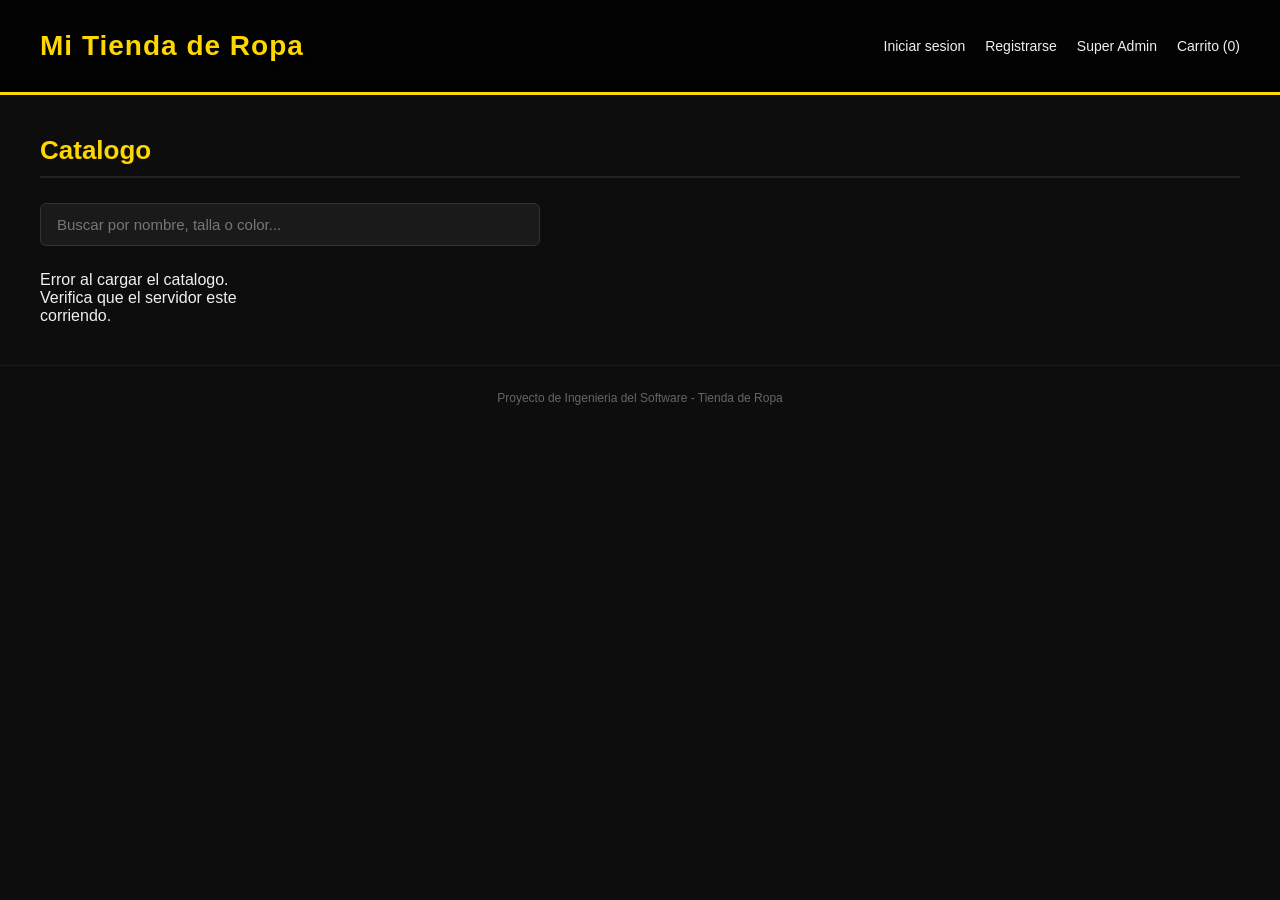
<file: frontend/index.html>
<!DOCTYPE html>
<html lang="es">
<head>
  <meta charset="UTF-8">
  <meta name="viewport" content="width=device-width, initial-scale=1.0">
  <title>Tienda de Ropa</title>
  <link rel="stylesheet" href="style.css">
</head>
<body>
  <header>
    <h1>Mi Tienda de Ropa</h1>
    <nav>
      <span id="usuario-info"></span>
      <a href="login.html" id="link-login">Iniciar sesion</a>
      <a href="registro.html" id="link-registro">Registrarse</a>
      <a href="#" id="link-logout" style="display:none;">Cerrar sesion</a>
      <a href="superadmin.html">Super Admin</a>
      <a href="carrito.html">Carrito (<span id="contador-carrito">0</span>)</a>
    </nav>
  </header>

  <main>
    <h2>Catalogo</h2>
    <div class="busqueda-container">
      <input type="text" id="buscador" placeholder="Buscar por nombre, talla o color...">
    </div>
    <div id="catalogo" class="grid-productos"></div>
  </main>

  <footer>
    <p>Proyecto de Ingenieria del Software - Tienda de Ropa</p>
  </footer>

  <script src="app.js"></script>
</body>
</html>
</file>
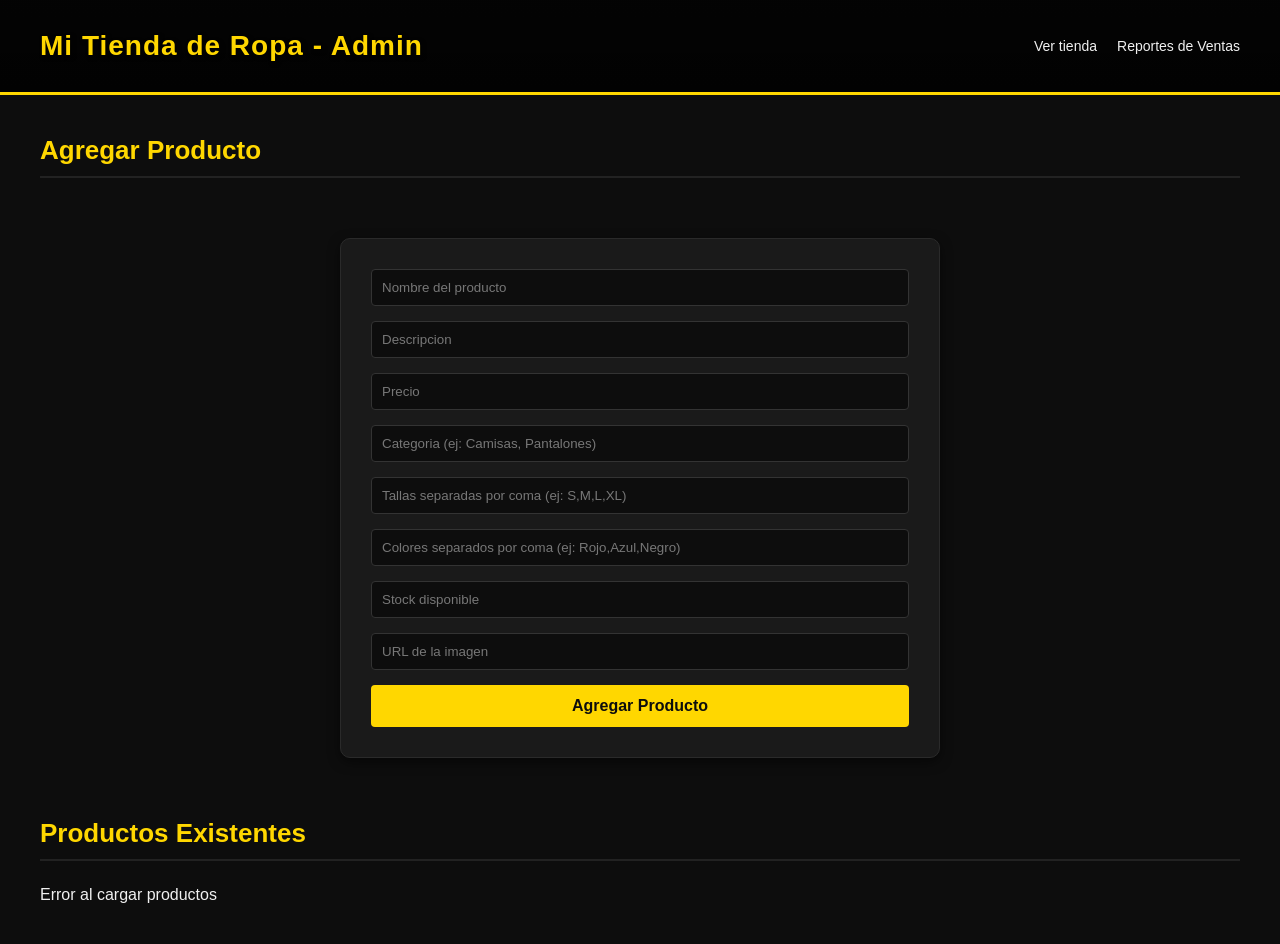
<file: frontend/admin.html>
<!DOCTYPE html>
<html lang="es">
<head>
  <meta charset="UTF-8">
  <meta name="viewport" content="width=device-width, initial-scale=1.0">
  <title>Panel de Administracion</title>
  <link rel="stylesheet" href="style.css">
</head>
<body>
  <header>
    <h1>Mi Tienda de Ropa - Admin</h1>
    <nav>
      <span id="usuario-info"></span>
      <a href="index.html">Ver tienda</a>
      <a href="reportes.html">Reportes de Ventas</a>
      <a href="#" id="link-logout" style="display:none;">Cerrar sesion</a>
    </nav>

  </header>

  <main>
    <h2>Agregar Producto</h2>
    <div id="mensaje"></div>

    <div class="form-container" style="max-width: 600px;">
      <input type="text" id="nombre" placeholder="Nombre del producto" required>
      <input type="text" id="descripcion" placeholder="Descripcion">
      <input type="number" id="precio" placeholder="Precio" required>
      <input type="text" id="categoria" placeholder="Categoria (ej: Camisas, Pantalones)">
      <input type="text" id="tallas" placeholder="Tallas separadas por coma (ej: S,M,L,XL)">
      <input type="text" id="colores" placeholder="Colores separados por coma (ej: Rojo,Azul,Negro)">
      <input type="number" id="stock" placeholder="Stock disponible" required>
      <input type="text" id="imagen" placeholder="URL de la imagen">
      <button onclick="agregarProducto()">Agregar Producto</button>
    </div>

    <h2 style="margin-top:40px;">Productos Existentes</h2>
    <div id="lista-admin"></div>
  </main>

  <script src="app.js"></script>
</body>
</html>
</file>
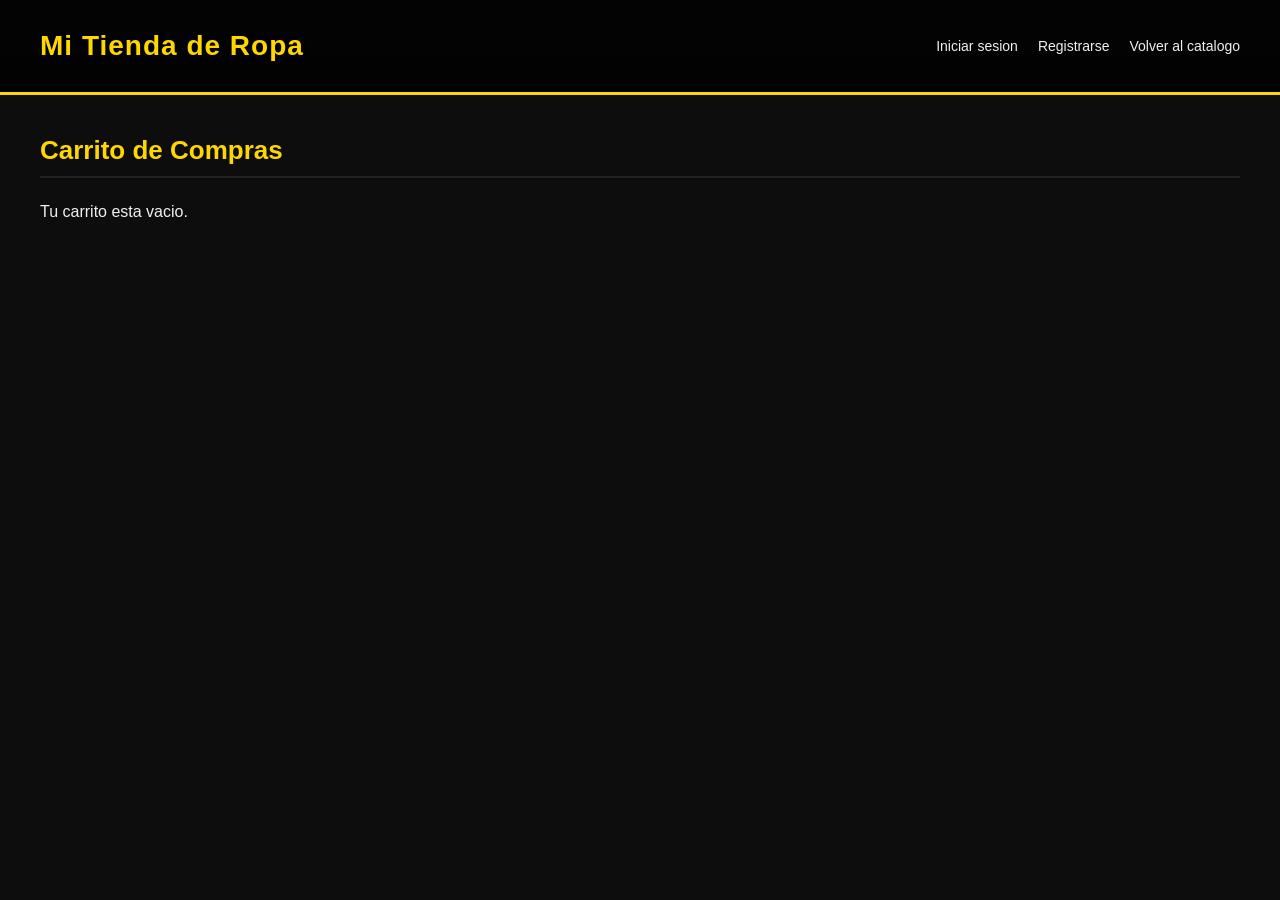
<file: frontend/carrito.html>
<!DOCTYPE html>
<html lang="es">
<head>
  <meta charset="UTF-8">
  <meta name="viewport" content="width=device-width, initial-scale=1.0">
  <title>Carrito</title>
  <link rel="stylesheet" href="style.css">
</head>
<body>
  <header>
    <h1>Mi Tienda de Ropa</h1>
    <nav>
      <span id="usuario-info"></span>
      <a href="login.html" id="link-login">Iniciar sesion</a>
      <a href="registro.html" id="link-registro">Registrarse</a>
      <a href="#" id="link-logout" style="display:none;">Cerrar sesion</a>
      <a href="index.html">Volver al catalogo</a>
    </nav>
  </header>

  <main>
    <h2>Carrito de Compras</h2>
    <div id="carrito-items"></div>
    <div id="carrito-vacio" style="display:none;">
      <p>Tu carrito esta vacio.</p>
    </div>
    <div class="carrito-total" id="carrito-total" style="display:none;">
      <h3>Total: $<span id="total-monto">0</span></h3>
      <button class="btn-comprar" onclick="irAPago()">Proceder al Pago</button>
    </div>
  </main>

  <script src="app.js"></script>
</body>
</html>
</file>
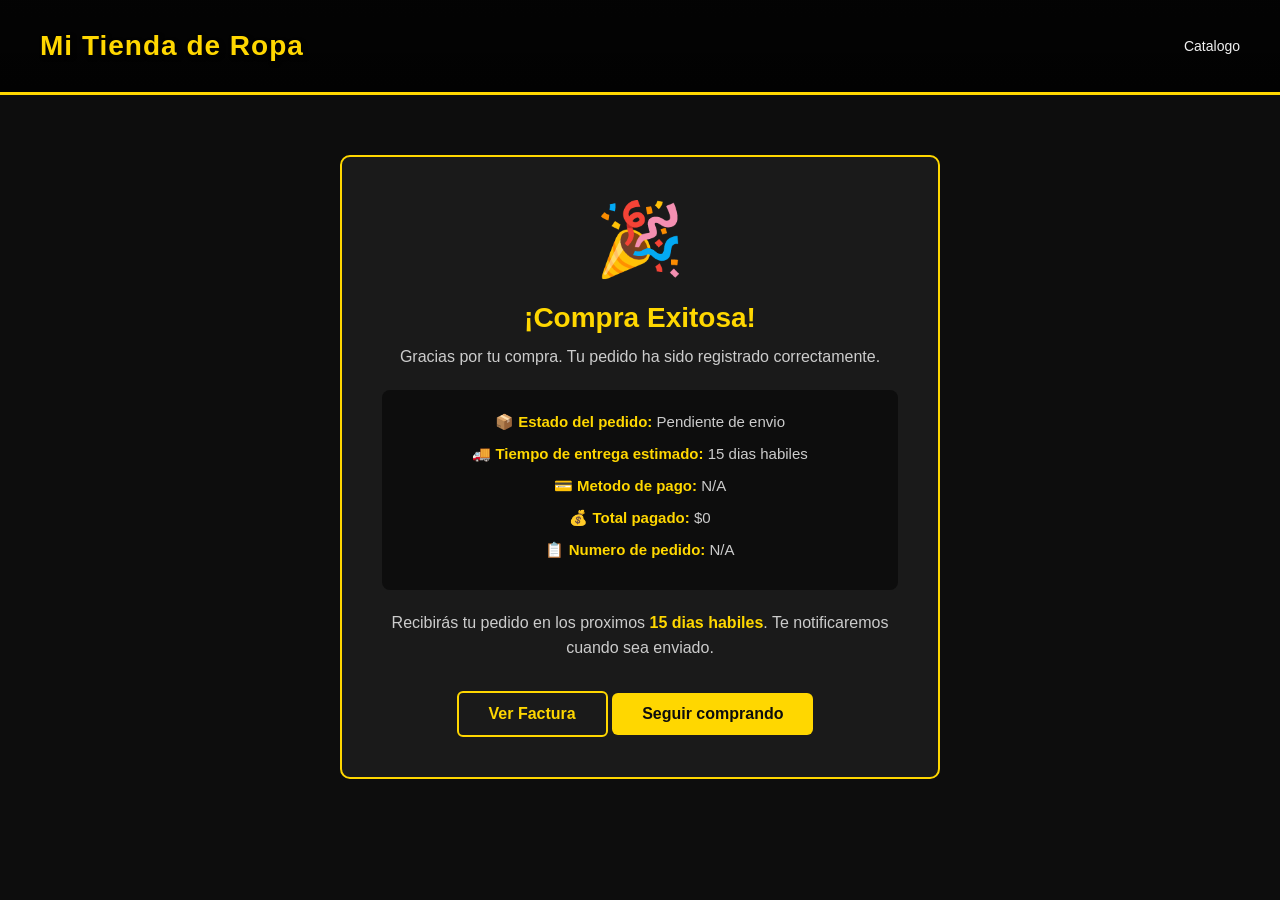
<file: frontend/confirmacion.html>
<!DOCTYPE html>
<html lang="es">
<head>
  <meta charset="UTF-8">
  <meta name="viewport" content="width=device-width, initial-scale=1.0">
  <title>Compra Exitosa</title>
  <link rel="stylesheet" href="style.css">
  <style>
    .confirmacion-container {
      max-width: 600px;
      margin: 60px auto;
      background: #1a1a1a;
      padding: 40px;
      border-radius: 10px;
      border: 2px solid #FFD700;
      text-align: center;
    }

    .icono-exito {
      font-size: 72px;
      margin-bottom: 20px;
    }

    .confirmacion-container h2 {
      color: #FFD700;
      font-size: 28px;
      margin-bottom: 10px;
    }

    .confirmacion-container p {
      color: #ccc;
      font-size: 16px;
      margin-bottom: 10px;
      line-height: 1.6;
    }

    .detalle-entrega {
      background: #0d0d0d;
      border-radius: 8px;
      padding: 20px;
      margin: 20px 0;
    }

    .detalle-entrega p {
      margin-bottom: 8px;
      font-size: 15px;
    }

    .detalle-entrega strong {
      color: #FFD700;
    }

    .btn-volver {
      display: inline-block;
      margin-top: 20px;
      padding: 12px 30px;
      background-color: #FFD700;
      color: #0d0d0d;
      border: none;
      border-radius: 6px;
      cursor: pointer;
      font-size: 16px;
      font-weight: bold;
      text-decoration: none;
      margin-right: 10px;
    }

    .btn-factura {
      display: inline-block;
      margin-top: 20px;
      padding: 12px 30px;
      background-color: #1a1a1a;
      color: #FFD700;
      border: 2px solid #FFD700;
      border-radius: 6px;
      cursor: pointer;
      font-size: 16px;
      font-weight: bold;
      text-decoration: none;
    }
  </style>
</head>
<body>
  <header>
    <h1>Mi Tienda de Ropa</h1>
    <nav>
      <a href="index.html">Catalogo</a>
    </nav>
  </header>

  <div class="confirmacion-container">
    <div class="icono-exito">🎉</div>
    <h2>¡Compra Exitosa!</h2>
    <p>Gracias por tu compra. Tu pedido ha sido registrado correctamente.</p>

    <div class="detalle-entrega">
      <p>📦 <strong>Estado del pedido:</strong> Pendiente de envio</p>
      <p>🚚 <strong>Tiempo de entrega estimado:</strong> 15 dias habiles</p>
      <p>💳 <strong>Metodo de pago:</strong> <span id="metodo-usado">N/A</span></p>
      <p>💰 <strong>Total pagado:</strong> <span id="total-confirmacion">$0</span></p>
      <p>📋 <strong>Numero de pedido:</strong> <span id="pedido-id">N/A</span></p>
    </div>

    <p>Recibirás tu pedido en los proximos <strong style="color:#FFD700;">15 dias habiles</strong>. Te notificaremos cuando sea enviado.</p>

    <a href="factura.html" class="btn-factura">Ver Factura</a>
    <a href="index.html" class="btn-volver">Seguir comprando</a>
  </div>

  <script src="app.js"></script>
  <script>
    document.addEventListener('DOMContentLoaded', cargarConfirmacion);
  </script>
</body>
</html>
</file>
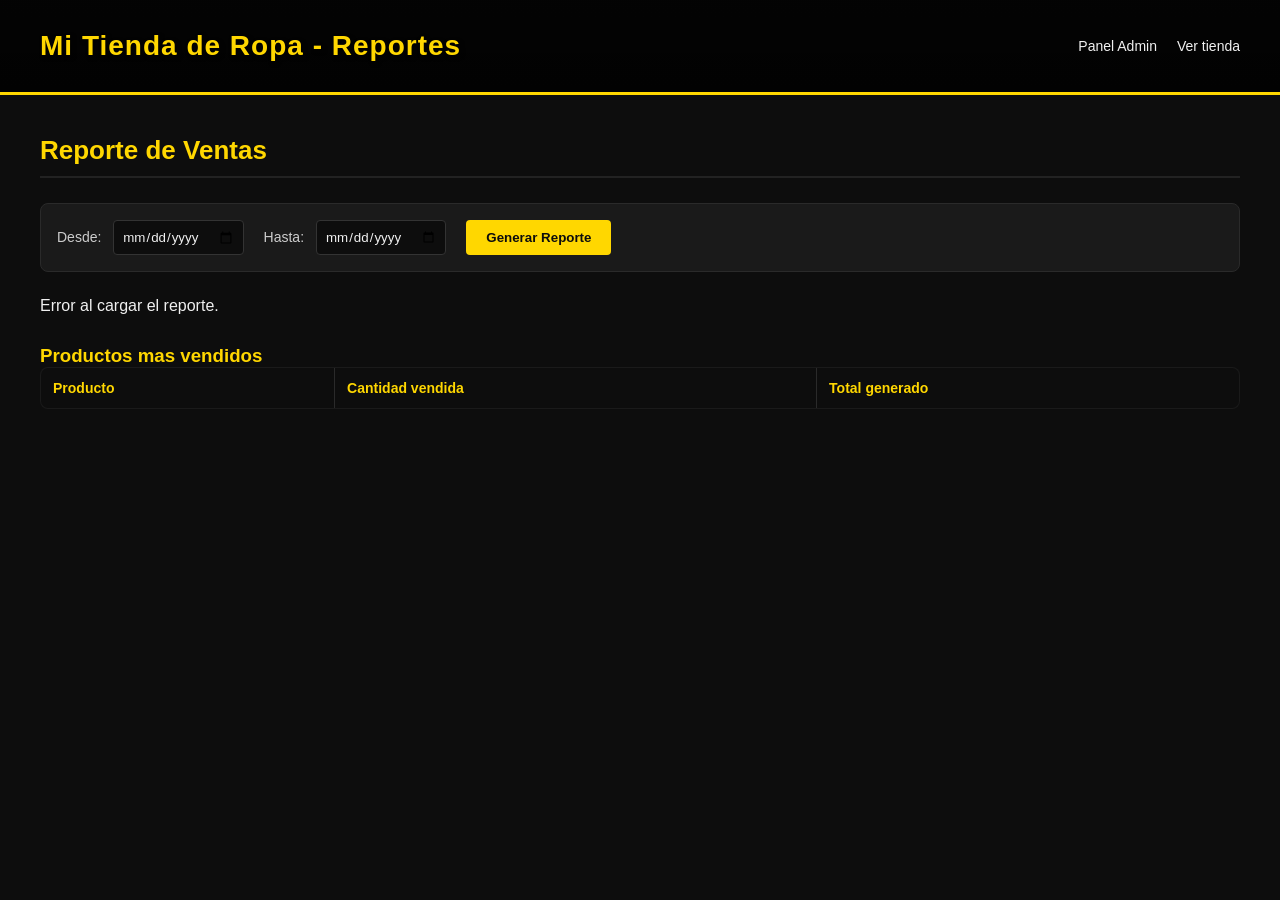
<file: frontend/Crea reportes.html>
<!DOCTYPE html>
<html lang="es">
<head>
  <meta charset="UTF-8">
  <meta name="viewport" content="width=device-width, initial-scale=1.0">
  <title>Reporte de Ventas</title>
  <link rel="stylesheet" href="style.css">
</head>
<body>
  <header>
    <h1>Mi Tienda de Ropa - Reportes</h1>
    <nav>
      <span id="usuario-info"></span>
      <a href="admin.html">Panel Admin</a>
      <a href="index.html">Ver tienda</a>
      <a href="#" id="link-logout" style="display:none;">Cerrar sesion</a>
    </nav>
  </header>

  <main>
    <h2>Reporte de Ventas</h2>

    <div class="filtros-reporte">
      <label>Desde: <input type="date" id="fecha-desde"></label>
      <label>Hasta: <input type="date" id="fecha-hasta"></label>
      <button onclick="generarReporte()">Generar Reporte</button>
    </div>

    <div id="resumen-reporte" class="resumen-reporte"></div>

    <h3 style="margin-top:30px; color:#FFD700;">Productos mas vendidos</h3>
    <table class="factura-tabla" id="tabla-productos-vendidos">
      <thead>
        <tr>
          <th>Producto</th>
          <th>Cantidad vendida</th>
          <th>Total generado</th>
        </tr>
      </thead>
      <tbody id="productos-vendidos-body"></tbody>
    </table>
  </main>

  <script src="app.js"></script>
  <script>
    document.addEventListener('DOMContentLoaded', generarReporte);
  </script>
</body>
</html>
</file>
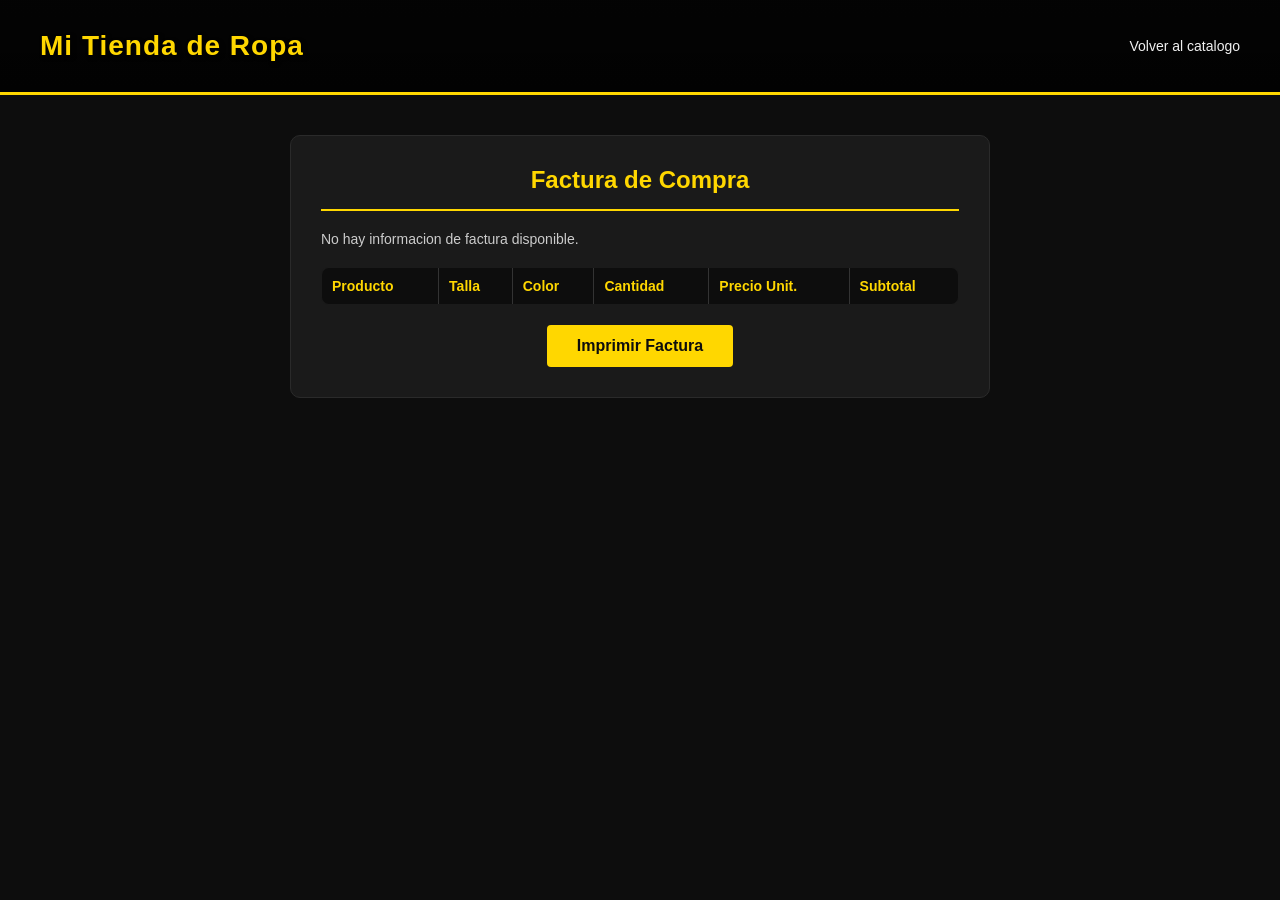
<file: frontend/Crear factura.html>
<!DOCTYPE html>
<html lang="es">
<head>
  <meta charset="UTF-8">
  <meta name="viewport" content="width=device-width, initial-scale=1.0">
  <title>Factura</title>
  <link rel="stylesheet" href="style.css">
  <style>
    @media print {
      header, footer, .no-imprimir { display: none !important; }
      body { background: #fff; color: #000; }
      .factura-container { box-shadow: none; border: none; }
    }

    .factura-container {
      max-width: 700px;
      margin: 40px auto;
      background: #1a1a1a;
      padding: 30px;
      border-radius: 10px;
      border: 1px solid #2a2a2a;
    }

    .factura-header {
      text-align: center;
      border-bottom: 2px solid #FFD700;
      padding-bottom: 15px;
      margin-bottom: 20px;
    }

    .factura-header h2 {
      color: #FFD700;
    }

    .factura-datos {
      margin-bottom: 20px;
      font-size: 14px;
      color: #ccc;
    }

    table.factura-tabla {
      width: 100%;
      border-collapse: collapse;
      margin-bottom: 20px;
    }

    table.factura-tabla th, table.factura-tabla td {
      border: 1px solid #333;
      padding: 10px;
      text-align: left;
      font-size: 14px;
    }

    table.factura-tabla th {
      background-color: #0d0d0d;
      color: #FFD700;
    }

    .factura-total {
      text-align: right;
      font-size: 22px;
      color: #FFD700;
      font-weight: bold;
      margin-top: 10px;
    }

    .btn-imprimir {
      display: block;
      margin: 20px auto 0;
      padding: 12px 30px;
      background-color: #FFD700;
      color: #0d0d0d;
      border: none;
      border-radius: 4px;
      cursor: pointer;
      font-size: 16px;
      font-weight: bold;
    }
  </style>
</head>
<body>
  <header>
    <h1>Mi Tienda de Ropa</h1>
    <nav>
      <a href="index.html">Volver al catalogo</a>
    </nav>
  </header>

  <div class="factura-container" id="factura-container">
    <div class="factura-header">
      <h2>Factura de Compra</h2>
    </div>
    <div class="factura-datos" id="factura-datos"></div>
    <table class="factura-tabla">
      <thead>
        <tr>
          <th>Producto</th>
          <th>Talla</th>
          <th>Color</th>
          <th>Cantidad</th>
          <th>Precio Unit.</th>
          <th>Subtotal</th>
        </tr>
      </thead>
      <tbody id="factura-items"></tbody>
    </table>
    <div class="factura-total" id="factura-total"></div>
    <button class="btn-imprimir no-imprimir" onclick="window.print()">Imprimir Factura</button>
  </div>

  <script src="app.js"></script>
  <script>
    cargarFactura();
  </script>
</body>
</html>
</file>
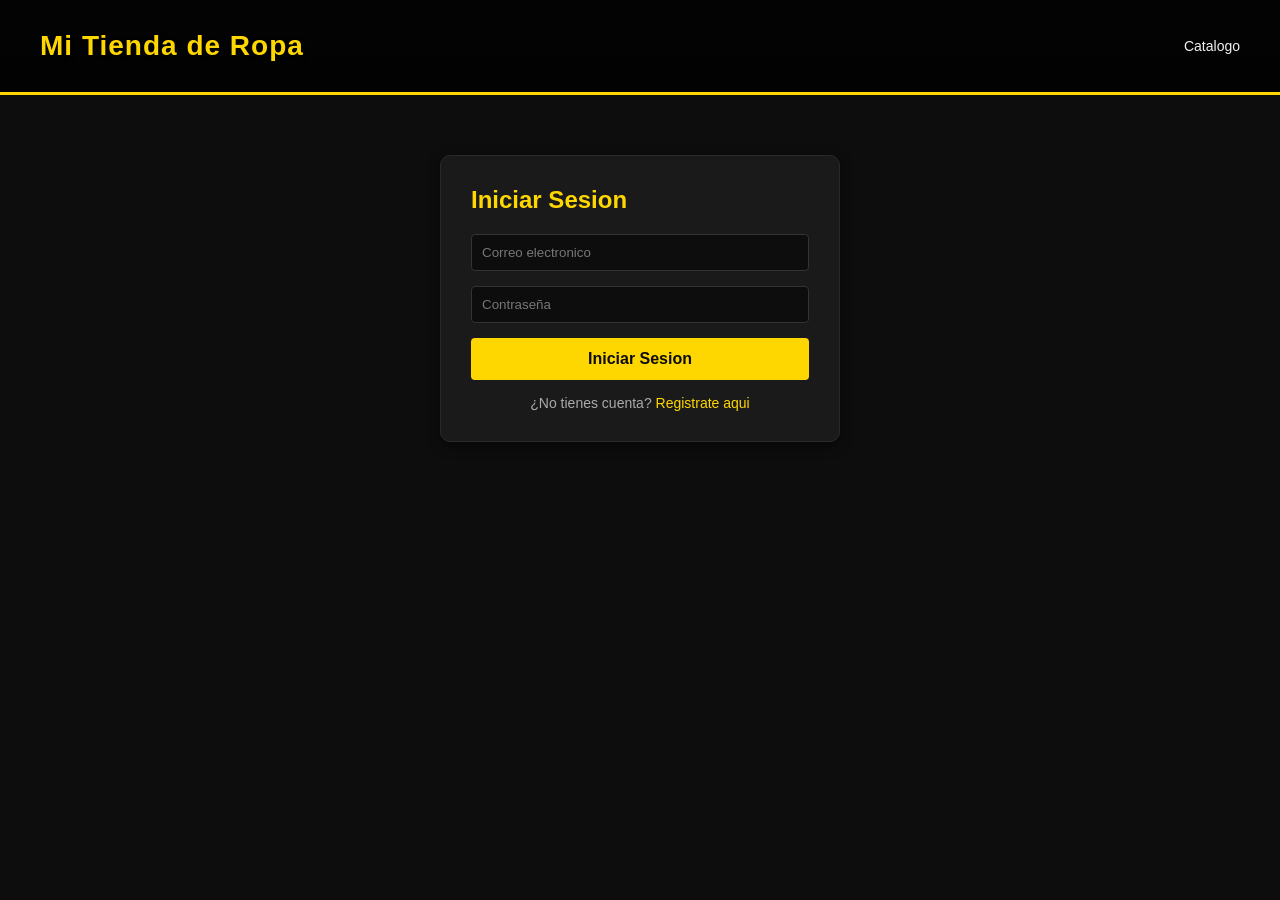
<file: frontend/login.html>
<!DOCTYPE html>
<html lang="es">
<head>
  <meta charset="UTF-8">
  <meta name="viewport" content="width=device-width, initial-scale=1.0">
  <title>Iniciar Sesion</title>
  <link rel="stylesheet" href="style.css">
</head>
<body>
  <header>
    <h1>Mi Tienda de Ropa</h1>
    <nav>
      <a href="index.html">Catalogo</a>
    </nav>
  </header>

  <div class="form-container">
    <h2>Iniciar Sesion</h2>
    <div id="mensaje"></div>
    <input type="email" id="email" placeholder="Correo electronico" required>
    <input type="password" id="password" placeholder="Contraseña" required>
    <button onclick="iniciarSesion()">Iniciar Sesion</button>
    <p>¿No tienes cuenta? <a href="registro.html">Registrate aqui</a></p>
  </div>

  <script src="app.js"></script>
</body>
</html>
</file>
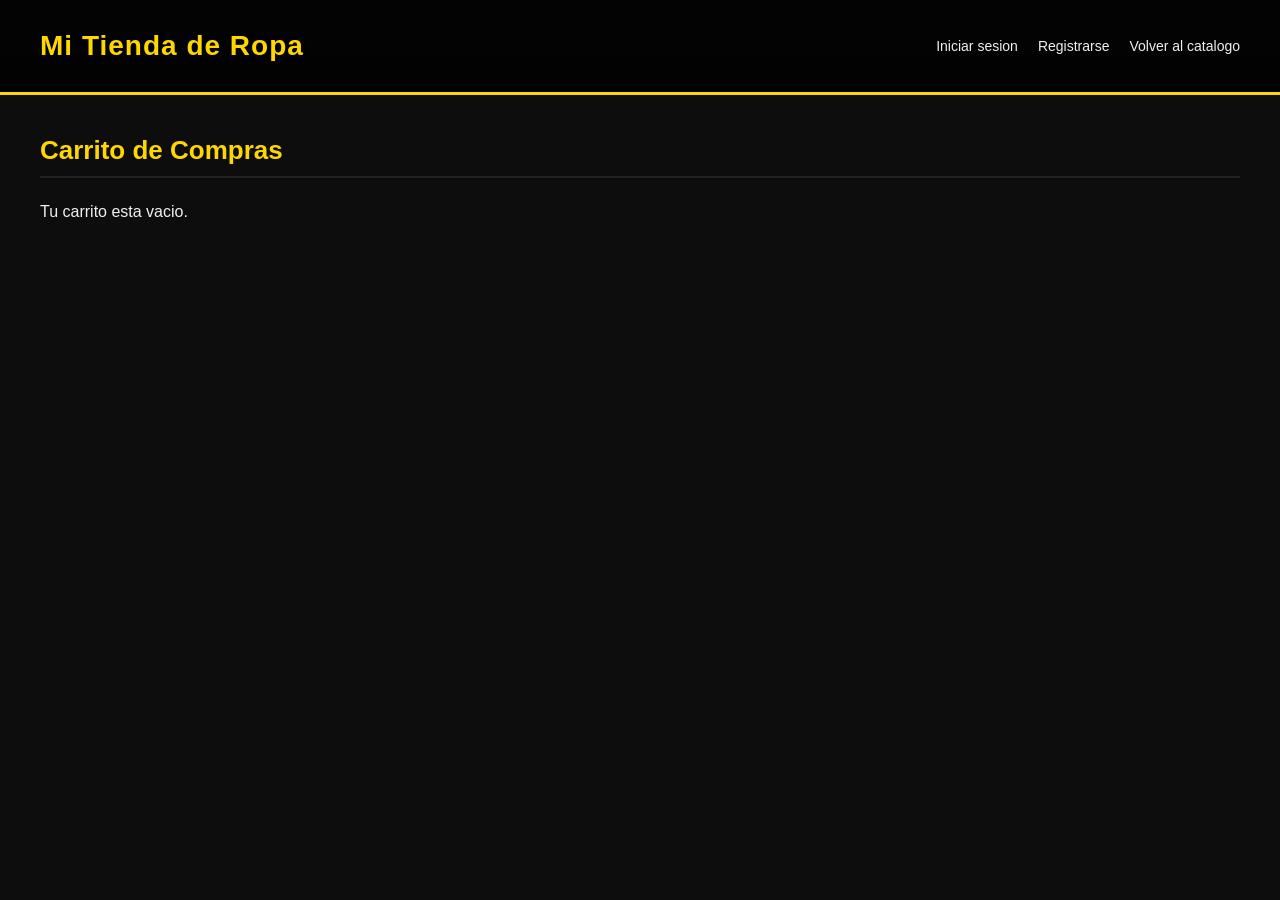
<file: frontend/pago.html>
<!DOCTYPE html>
<html lang="es">
<head>
  <meta charset="UTF-8">
  <meta name="viewport" content="width=device-width, initial-scale=1.0">
  <title>Metodo de Pago</title>
  <link rel="stylesheet" href="style.css">
  <style>
    .metodos-pago {
      display: grid;
      grid-template-columns: repeat(auto-fill, minmax(180px, 1fr));
      gap: 16px;
      margin: 20px 0;
    }

    .metodo-card {
      background: #1a1a1a;
      border: 2px solid #2a2a2a;
      border-radius: 10px;
      padding: 20px;
      text-align: center;
      cursor: pointer;
      transition: all 0.2s;
    }

    .metodo-card:hover {
      border-color: #FFD700;
    }

    .metodo-card.seleccionado {
      border-color: #FFD700;
      background-color: #2a2400;
    }

    .metodo-card .icono {
      font-size: 36px;
      margin-bottom: 10px;
    }

    .metodo-card h3 {
      color: #FFD700;
      font-size: 16px;
      margin-bottom: 5px;
    }

    .metodo-card p {
      color: #aaa;
      font-size: 12px;
    }

    .resumen-pago {
      background: #1a1a1a;
      border: 1px solid #2a2a2a;
      border-radius: 8px;
      padding: 20px;
      margin-bottom: 20px;
    }

    .resumen-pago h3 {
      color: #FFD700;
      margin-bottom: 15px;
    }

    .resumen-pago .item {
      display: flex;
      justify-content: space-between;
      padding: 8px 0;
      border-bottom: 1px solid #2a2a2a;
      font-size: 14px;
      color: #ccc;
    }

    .resumen-pago .total-final {
      display: flex;
      justify-content: space-between;
      padding: 12px 0;
      font-size: 20px;
      color: #FFD700;
      font-weight: bold;
    }

    .info-pago {
      background: #1a1a1a;
      border: 1px solid #2a2a2a;
      border-radius: 8px;
      padding: 20px;
      margin: 20px 0;
      display: none;
    }

    .info-pago.visible {
      display: block;
    }

    .info-pago h4 {
      color: #FFD700;
      margin-bottom: 10px;
    }

    .info-pago p {
      color: #ccc;
      font-size: 14px;
      margin-bottom: 8px;
    }

    .info-pago input {
      width: 100%;
      padding: 10px;
      margin-bottom: 10px;
      border: 1px solid #333;
      border-radius: 4px;
      background-color: #0d0d0d;
      color: #f0f0f0;
    }

    .btn-pagar {
      width: 100%;
      padding: 14px;
      background-color: #FFD700;
      color: #0d0d0d;
      border: none;
      border-radius: 6px;
      cursor: pointer;
      font-size: 18px;
      font-weight: bold;
      margin-top: 10px;
      transition: background-color 0.2s;
    }

    .btn-pagar:hover {
      background-color: #e6c200;
    }

    .btn-pagar:disabled {
      background-color: #555;
      color: #999;
      cursor: not-allowed;
    }
  </style>
</head>
<body>
  <header>
    <h1>Mi Tienda de Ropa</h1>
    <nav>
      <span id="usuario-info"></span>
      <a href="carrito.html">Volver al carrito</a>
      <a href="index.html">Catalogo</a>
    </nav>
  </header>

  <main>
    <h2>Metodo de Pago</h2>

    <div class="resumen-pago">
      <h3>Resumen de tu pedido</h3>
      <div id="resumen-items"></div>
      <div class="total-final">
        <span>Total a pagar:</span>
        <span id="total-pago">$0</span>
      </div>
    </div>

    <h3 style="color:#FFD700; margin-bottom:15px;">Elige tu metodo de pago</h3>

    <div class="metodos-pago">
      <div class="metodo-card" onclick="seleccionarMetodo('tarjeta', this)">
        <div class="icono">💳</div>
        <h3>Tarjeta</h3>
        <p>Credito o debito</p>
      </div>
      <div class="metodo-card" onclick="seleccionarMetodo('nequi', this)">
        <div class="icono">📱</div>
        <h3>Nequi</h3>
        <p>Pago movil</p>
      </div>
      <div class="metodo-card" onclick="seleccionarMetodo('efecty', this)">
        <div class="icono">🏪</div>
        <h3>Efecty</h3>
        <p>Pago en efectivo</p>
      </div>
      <div class="metodo-card" onclick="seleccionarMetodo('daviplata', this)">
        <div class="icono">📲</div>
        <h3>Daviplata</h3>
        <p>Billetera digital</p>
      </div>
      <div class="metodo-card" onclick="seleccionarMetodo('contraentrega', this)">
        <div class="icono">🚚</div>
        <h3>Contraentrega</h3>
        <p>Paga al recibir</p>
      </div>
      <div class="metodo-card" onclick="seleccionarMetodo('pse', this)">
        <div class="icono">🏦</div>
        <h3>PSE</h3>
        <p>Transferencia bancaria</p>
      </div>
    </div>

    <!-- Info segun metodo seleccionado -->
    <div class="info-pago" id="info-tarjeta">
      <h4>💳 Datos de tu tarjeta</h4>
      <input type="text" placeholder="Nombre en la tarjeta" maxlength="50">
      <input type="text" placeholder="Numero de tarjeta (1234 5678 9012 3456)" maxlength="19">
      <input type="text" placeholder="Fecha de vencimiento (MM/AA)" maxlength="5">
      <input type="text" placeholder="CVV (3 digitos)" maxlength="3">
    </div>

    <div class="info-pago" id="info-nequi">
      <h4>📱 Pago con Nequi</h4>
      <p>Transfiere al numero: <strong style="color:#FFD700;">310 123 4567</strong></p>
      <p>Concepto: Tu nombre + numero de pedido</p>
      <input type="text" placeholder="Numero de celular Nequi desde donde pagas">
    </div>

    <div class="info-pago" id="info-efecty">
      <h4>🏪 Pago en Efecty</h4>
      <p>Codigo de pago: <strong style="color:#FFD700;">TDA-2026-ROPA</strong></p>
      <p>Acercate a cualquier punto Efecty con este codigo y el valor exacto.</p>
      <input type="text" placeholder="Numero de cedula para confirmar">
    </div>

    <div class="info-pago" id="info-daviplata">
      <h4>📲 Pago con Daviplata</h4>
      <p>Transfiere al numero: <strong style="color:#FFD700;">310 123 4567</strong></p>
      <p>Concepto: Compra tienda de ropa</p>
      <input type="text" placeholder="Numero de celular Daviplata desde donde pagas">
    </div>

    <div class="info-pago" id="info-contraentrega">
      <h4>🚚 Pago Contraentrega</h4>
      <p>Pagaras en efectivo cuando recibas tu pedido.</p>
      <p>Ten listo el valor exacto: <strong style="color:#FFD700;" id="valor-contraentrega"></strong></p>
      <input type="text" placeholder="Direccion de entrega">
    </div>

    <div class="info-pago" id="info-pse">
      <h4>🏦 Transferencia PSE</h4>
      <p>Banco destino: <strong style="color:#FFD700;">Bancolombia</strong></p>
      <p>Cuenta corriente: <strong style="color:#FFD700;">123-456789-00</strong></p>
      <p>NIT: <strong style="color:#FFD700;">900.123.456-7</strong></p>
      <input type="text" placeholder="Numero de comprobante de transferencia">
    </div>

    <button class="btn-pagar" id="btn-pagar" onclick="procesarPago()" disabled>
      Selecciona un metodo de pago
    </button>
  </main>

  <script src="app.js"></script>
  <script>
    document.addEventListener('DOMContentLoaded', cargarResumenPago);
  </script>
</body>
</html>
</file>
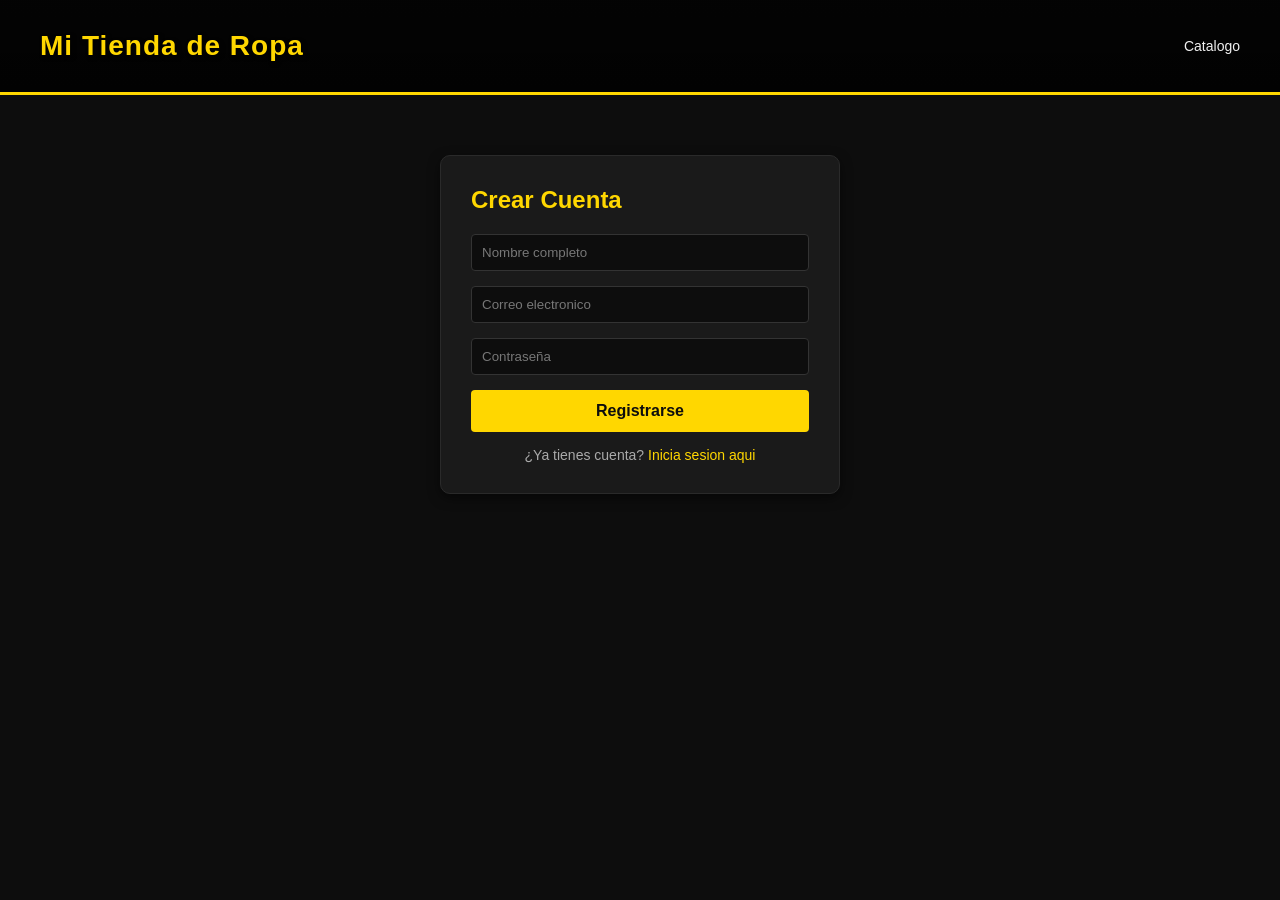
<file: frontend/registro.html>
<!DOCTYPE html>
<html lang="es">
<head>
  <meta charset="UTF-8">
  <meta name="viewport" content="width=device-width, initial-scale=1.0">
  <title>Registrarse</title>
  <link rel="stylesheet" href="style.css">
</head>
<body>
  <header>
    <h1>Mi Tienda de Ropa</h1>
    <nav>
      <a href="index.html">Catalogo</a>
    </nav>
  </header>

  <div class="form-container">
    <h2>Crear Cuenta</h2>
    <div id="mensaje"></div>
    <input type="text" id="nombre" placeholder="Nombre completo" required>
    <input type="email" id="email" placeholder="Correo electronico" required>
    <input type="password" id="password" placeholder="Contraseña" required>
    <button onclick="registrarUsuario()">Registrarse</button>
    <p>¿Ya tienes cuenta? <a href="login.html">Inicia sesion aqui</a></p>
  </div>

  <script src="app.js"></script>
</body>
</html>
</file>
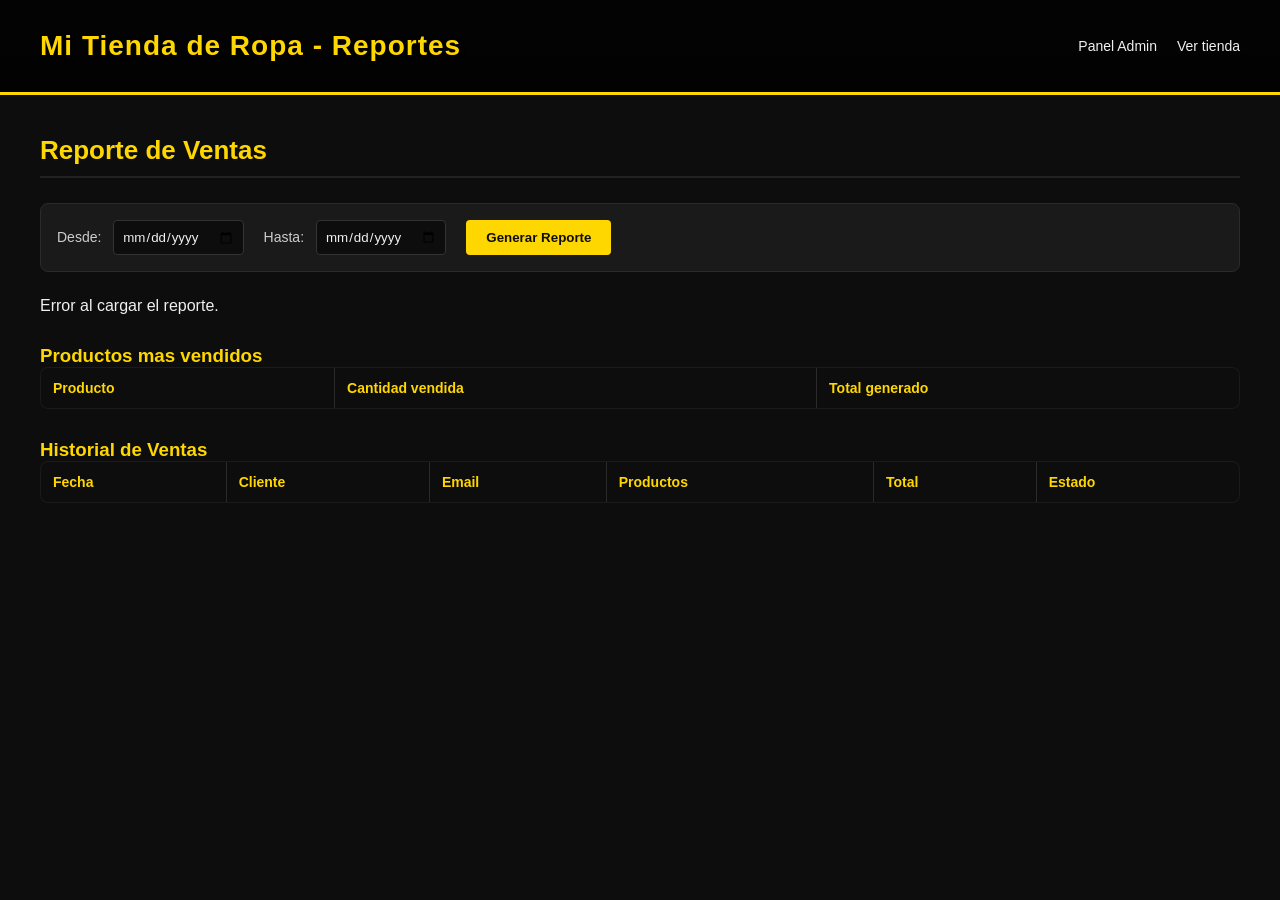
<file: frontend/reportes.html>
<!DOCTYPE html>
<html lang="es">
<head>
  <meta charset="UTF-8">
  <meta name="viewport" content="width=device-width, initial-scale=1.0">
  <title>Reporte de Ventas</title>
  <link rel="stylesheet" href="style.css">
</head>
<body>
  <header>
    <h1>Mi Tienda de Ropa - Reportes</h1>
    <nav>
      <span id="usuario-info"></span>
      <a href="admin.html">Panel Admin</a>
      <a href="index.html">Ver tienda</a>
      <a href="#" id="link-logout" style="display:none;">Cerrar sesion</a>
    </nav>
  </header>

  <main>
    <h2>Reporte de Ventas</h2>

    <div class="filtros-reporte">
      <label>Desde: <input type="date" id="fecha-desde"></label>
      <label>Hasta: <input type="date" id="fecha-hasta"></label>
      <button onclick="generarReporte()">Generar Reporte</button>
    </div>

    <div id="resumen-reporte" class="resumen-reporte"></div>

    <h3 style="margin-top:30px; color:#FFD700;">Productos mas vendidos</h3>
    <table class="factura-tabla" id="tabla-productos-vendidos">
      <thead>
        <tr>
          <th>Producto</th>
          <th>Cantidad vendida</th>
          <th>Total generado</th>
        </tr>
      </thead>
      <tbody id="productos-vendidos-body"></tbody>
    </table>

    <h3 style="margin-top:30px; color:#FFD700;">Historial de Ventas</h3>
    <table class="factura-tabla">
      <thead>
        <tr>
          <th>Fecha</th>
          <th>Cliente</th>
          <th>Email</th>
          <th>Productos</th>
          <th>Total</th>
          <th>Estado</th>
        </tr>
      </thead>
      <tbody id="historial-body"></tbody>
    </table>
  </main>

  <script src="app.js"></script>
  <script>
    document.addEventListener('DOMContentLoaded', generarReporte);
  </script>
</body>
</html>
</file>
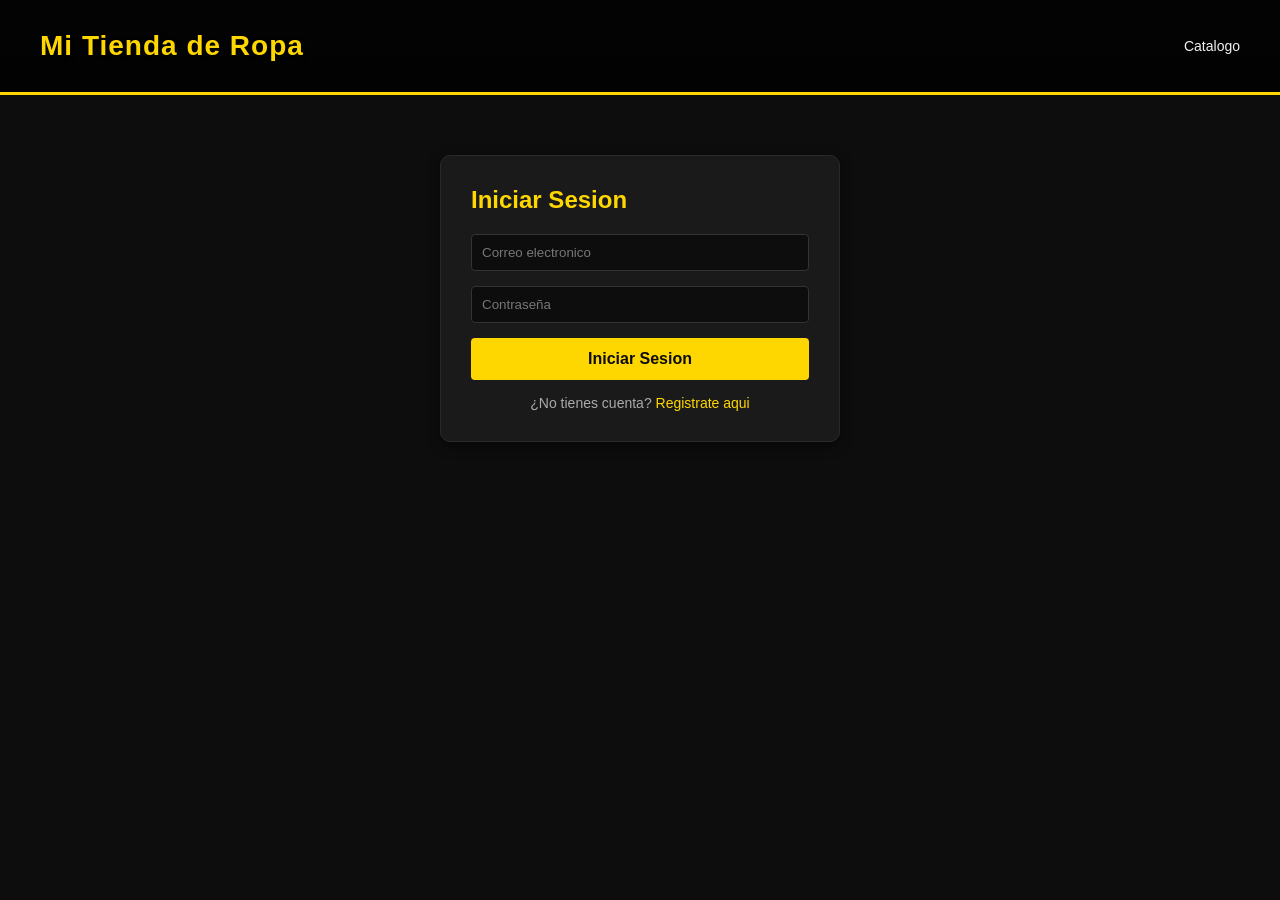
<file: frontend/superadmin.html>
<!DOCTYPE html>
<html lang="es">
<head>
  <meta charset="UTF-8">
  <meta name="viewport" content="width=device-width, initial-scale=1.0">
  <title>Super Admin</title>
  <link rel="stylesheet" href="style.css">
  <style>
    .tabs {
      display: flex;
      gap: 10px;
      margin-bottom: 30px;
      flex-wrap: wrap;
    }
    .tab-btn {
      padding: 10px 24px;
      background-color: #1a1a1a;
      color: #f0f0f0;
      border: 1px solid #333;
      border-radius: 6px;
      cursor: pointer;
      font-size: 14px;
      font-weight: bold;
      transition: all 0.2s;
    }
    .tab-btn:hover { border-color: #FFD700; color: #FFD700; }
    .tab-btn.activo { background-color: #FFD700; color: #0d0d0d; border-color: #FFD700; }
    .seccion { display: none; }
    .seccion.activa { display: block; }
    .usuarios-tabla, .pedidos-tabla {
      width: 100%;
      border-collapse: collapse;
      background: #1a1a1a;
      border: 1px solid #2a2a2a;
      border-radius: 8px;
      overflow: hidden;
    }
    .usuarios-tabla th, .usuarios-tabla td,
    .pedidos-tabla th, .pedidos-tabla td {
      border: 1px solid #2a2a2a;
      padding: 12px;
      text-align: left;
      font-size: 14px;
    }
    .usuarios-tabla th, .pedidos-tabla th {
      background-color: #0d0d0d;
      color: #FFD700;
    }
    .estado-select {
      padding: 6px;
      border-radius: 4px;
      border: 1px solid #333;
      background-color: #0d0d0d;
      color: #f0f0f0;
      cursor: pointer;
    }
    .badge-estado {
      padding: 4px 10px;
      border-radius: 4px;
      font-size: 12px;
      font-weight: bold;
    }
    .badge-pendiente { background-color: #b8860b; color: #fff; }
    .badge-pagado { background-color: #1a6b1a; color: #fff; }
    .badge-enviado { background-color: #1a4a8a; color: #fff; }
    .badge-entregado { background-color: #2a6b2a; color: #fff; }
    .badge-cancelado { background-color: #8b1a1a; color: #fff; }
    .resumen-reporte {
      display: flex;
      gap: 20px;
      margin-bottom: 30px;
      flex-wrap: wrap;
    }
    .resumen-card {
      background: #1a1a1a;
      border: 1px solid #2a2a2a;
      border-radius: 8px;
      padding: 20px 30px;
      text-align: center;
    }
    .resumen-card h4 { color: #aaa; margin-bottom: 10px; }
    .resumen-card .valor { font-size: 28px; font-weight: bold; color: #FFD700; }
    .filtros-reporte {
      display: flex;
      gap: 15px;
      align-items: center;
      margin-bottom: 20px;
      flex-wrap: wrap;
    }
    .filtros-reporte label { color: #f0f0f0; }
    .filtros-reporte input[type="date"] {
      padding: 8px;
      border-radius: 4px;
      border: 1px solid #333;
      background: #1a1a1a;
      color: #f0f0f0;
    }
    .factura-tabla {
      width: 100%;
      border-collapse: collapse;
      background: #1a1a1a;
    }
    .factura-tabla th, .factura-tabla td {
      border: 1px solid #2a2a2a;
      padding: 10px;
      text-align: left;
      font-size: 14px;
    }
    .factura-tabla th { background: #0d0d0d; color: #FFD700; }
  </style>
</head>
<body>
  <header>
    <h1>Mi Tienda de Ropa - Super Admin</h1>
    <nav>
      <span id="usuario-info"></span>
      <a href="index.html">Ver tienda</a>
      <a href="#" id="link-logout" style="display:none;">Cerrar sesion</a>
    </nav>
  </header>

  <main>
    <h2>Panel Super Administrador</h2>

    <div class="tabs">
      <button class="tab-btn activo" onclick="mostrarSeccion('productos', this)">🛍️ Productos</button>
      <button class="tab-btn" onclick="mostrarSeccion('reportes', this)">📊 Reportes</button>
      <button class="tab-btn" onclick="mostrarSeccion('pedidos', this)">📦 Pedidos</button>
      <button class="tab-btn" onclick="mostrarSeccion('usuarios', this)">👥 Usuarios</button>
    </div>

    <!-- SECCION PRODUCTOS -->
    <div id="seccion-productos" class="seccion activa">
      <h3 style="color:#FFD700; margin-bottom:20px;">Agregar Producto</h3>
      <div id="mensaje-producto"></div>
      <div class="form-container" style="max-width:600px; margin:0 0 30px 0;">
        <input type="text" id="nombre" placeholder="Nombre del producto" required>
        <input type="text" id="descripcion" placeholder="Descripcion">
        <input type="number" id="precio" placeholder="Precio" required>
        <input type="text" id="categoria" placeholder="Categoria (ej: Camisas, Pantalones)">
        <input type="text" id="tallas" placeholder="Tallas separadas por coma (ej: S,M,L,XL)">
        <input type="text" id="colores" placeholder="Colores separados por coma (ej: Rojo,Azul)">
        <input type="number" id="stock" placeholder="Stock disponible" required>
        <input type="text" id="imagen" placeholder="URL de la imagen">
        <button onclick="agregarProducto()">Agregar Producto</button>
      </div>
      <h3 style="color:#FFD700; margin-bottom:20px;">Productos Existentes</h3>
      <div id="lista-admin"></div>
    </div>

    <!-- SECCION REPORTES -->
    <div id="seccion-reportes" class="seccion">
      <h3 style="color:#FFD700; margin-bottom:20px;">Reporte de Ventas</h3>
      <div class="filtros-reporte">
        <label>Desde: <input type="date" id="fecha-desde"></label>
        <label>Hasta: <input type="date" id="fecha-hasta"></label>
        <button onclick="generarReporte()">Generar Reporte</button>
      </div>
      <div id="resumen-reporte" class="resumen-reporte"></div>
      <h3 style="margin-top:30px; color:#FFD700;">Productos mas vendidos</h3>
      <table class="factura-tabla">
        <thead>
          <tr>
            <th>Producto</th>
            <th>Cantidad vendida</th>
            <th>Total generado</th>
          </tr>
        </thead>
        <tbody id="productos-vendidos-body"></tbody>
      </table>
      <h3 style="margin-top:30px; color:#FFD700;">Historial de Ventas</h3>
      <table class="factura-tabla">
        <thead>
          <tr>
            <th>Fecha</th>
            <th>Cliente</th>
            <th>Email</th>
            <th>Productos</th>
            <th>Total</th>
            <th>Estado</th>
          </tr>
        </thead>
        <tbody id="historial-body"></tbody>
      </table>
    </div>

    <!-- SECCION PEDIDOS -->
    <div id="seccion-pedidos" class="seccion">
      <h3 style="color:#FFD700; margin-bottom:20px;">Gestión de Pedidos</h3>
      <table class="pedidos-tabla">
        <thead>
          <tr>
            <th>Fecha</th>
            <th>Cliente</th>
            <th>Productos</th>
            <th>Total</th>
            <th>Estado</th>
            <th>Cambiar Estado</th>
          </tr>
        </thead>
        <tbody id="historial-pedidos"></tbody>
      </table>
    </div>

    <!-- SECCION USUARIOS -->
    <div id="seccion-usuarios" class="seccion">
      <h3 style="color:#FFD700; margin-bottom:20px;">Usuarios Registrados</h3>
      <table class="usuarios-tabla">
        <thead>
          <tr>
            <th>Nombre</th>
            <th>Email</th>
            <th>Rol</th>
            <th>Fecha de registro</th>
          </tr>
        </thead>
        <tbody id="lista-usuarios"></tbody>
      </table>
    </div>

  </main>

 <script>
  const usuario = JSON.parse(localStorage.getItem('usuario'));
  const token = localStorage.getItem('token');

  if (!token || !usuario || usuario.rol !== 'superadmin') {
    alert('Acceso denegado. Solo el superadmin puede entrar.');
    window.location.href = 'login.html';
  }
</script> <script src="app.js"></script>
  <script>
    document.addEventListener('DOMContentLoaded', () => {
      actualizarMenuUsuario();
      cargarListaAdmin();
      cargarPedidosAdmin();
      cargarUsuarios();
    });
  </script>
</body>
</html>
</file>
<file: frontend/style.css>
* {
  margin: 0;
  padding: 0;
  box-sizing: border-box;
  font-family: 'Segoe UI', Arial, sans-serif;
}

body {
  background-color: #0d0d0d;
  color: #f0f0f0;
}

/* HEADER con banner de estadio */
header {
  background-image:
    linear-gradient(rgba(0,0,0,0.75), rgba(0,0,0,0.85)),
    url('https://images.unsplash.com/photo-1522778119026-d647f0596c20?auto=format&fit=crop&w=1600&q=60');
  background-size: cover;
  background-position: center;
  color: #fff;
  padding: 30px 40px;
  display: flex;
  justify-content: space-between;
  align-items: center;
  flex-wrap: wrap;
  border-bottom: 3px solid #FFD700;
}

header h1 {
  font-size: 28px;
  letter-spacing: 1px;
  color: #FFD700;
  text-shadow: 2px 2px 4px rgba(0,0,0,0.7);
}

nav {
  display: flex;
  gap: 20px;
  align-items: center;
  flex-wrap: wrap;
}

nav a, nav span {
  color: #f0f0f0;
  text-decoration: none;
  font-size: 14px;
  font-weight: 500;
  transition: color 0.2s;
}

nav a:hover {
  color: #FFD700;
}

main {
  padding: 40px;
}

main h2 {
  margin-bottom: 25px;
  color: #FFD700;
  font-size: 26px;
  border-bottom: 2px solid #222;
  padding-bottom: 10px;
}

/* CATALOGO */
.grid-productos {
  display: grid;
  grid-template-columns: repeat(auto-fill, minmax(220px, 1fr));
  gap: 24px;
}

.producto-card {
  background: #1a1a1a;
  border-radius: 10px;
  overflow: hidden;
  box-shadow: 0 4px 12px rgba(0,0,0,0.5);
  border: 1px solid #2a2a2a;
  transition: transform 0.2s, box-shadow 0.2s, border-color 0.2s;
}

.producto-card:hover {
  transform: translateY(-6px);
  border-color: #FFD700;
  box-shadow: 0 8px 20px rgba(255,215,0,0.15);
}

.producto-card img {
  width: 100%;
  height: 200px;
  object-fit: cover;
  background-color: #2a2a2a;
}

.producto-card .info {
  padding: 16px;
}

.producto-card h3 {
  font-size: 17px;
  margin-bottom: 5px;
  color: #fff;
}

.producto-card p {
  color: #aaa;
  font-size: 13px;
  margin-bottom: 8px;
}

.producto-card .precio {
  font-size: 19px;
  font-weight: bold;
  color: #FFD700;
  margin: 10px 0;
}

.producto-card .stock {
  font-size: 12px;
  color: #888;
  margin-bottom: 10px;
}

.producto-card select {
  width: 100%;
  padding: 8px;
  margin-bottom: 10px;
  border: 1px solid #333;
  border-radius: 4px;
  background-color: #0d0d0d;
  color: #f0f0f0;
}

.producto-card button {
  width: 100%;
  padding: 10px;
  background-color: #FFD700;
  color: #0d0d0d;
  border: none;
  border-radius: 4px;
  cursor: pointer;
  font-size: 14px;
  font-weight: bold;
  transition: background-color 0.2s;
}

.producto-card button:hover {
  background-color: #e6c200;
}

footer {
  text-align: center;
  padding: 25px;
  color: #666;
  font-size: 12px;
  border-top: 1px solid #1a1a1a;
}

/* FORMULARIOS (login/registro/admin) */
.form-container {
  max-width: 400px;
  margin: 60px auto;
  background: #1a1a1a;
  padding: 30px;
  border-radius: 10px;
  box-shadow: 0 4px 12px rgba(0,0,0,0.5);
  border: 1px solid #2a2a2a;
}

.form-container h2 {
  margin-bottom: 20px;
  color: #FFD700;
}

.form-container input {
  width: 100%;
  padding: 10px;
  margin-bottom: 15px;
  border: 1px solid #333;
  border-radius: 4px;
  background-color: #0d0d0d;
  color: #f0f0f0;
}

.form-container input::placeholder {
  color: #777;
}

.form-container button {
  width: 100%;
  padding: 12px;
  background-color: #FFD700;
  color: #0d0d0d;
  border: none;
  border-radius: 4px;
  cursor: pointer;
  font-size: 16px;
  font-weight: bold;
  transition: background-color 0.2s;
}

.form-container button:hover {
  background-color: #e6c200;
}

.form-container p {
  margin-top: 15px;
  text-align: center;
  font-size: 14px;
  color: #aaa;
}

.form-container p a {
  color: #FFD700;
  text-decoration: none;
}

.mensaje-error {
  color: #ff4d4d;
  margin-bottom: 10px;
  font-size: 14px;
}

.mensaje-exito {
  color: #4dff88;
  margin-bottom: 10px;
  font-size: 14px;
}

/* CARRITO */
.carrito-item {
  background: #1a1a1a;
  padding: 16px;
  margin-bottom: 12px;
  border-radius: 8px;
  display: flex;
  justify-content: space-between;
  align-items: center;
  border: 1px solid #2a2a2a;
  color: #f0f0f0;
}

.carrito-item strong {
  color: #FFD700;
}

.carrito-total {
  background: #1a1a1a;
  padding: 20px;
  border-radius: 8px;
  margin-top: 20px;
  text-align: right;
  border: 1px solid #2a2a2a;
}

.carrito-total h3 {
  font-size: 26px;
  color: #FFD700;
}

.btn-comprar {
  margin-top: 15px;
  padding: 12px 30px;
  background-color: #FFD700;
  color: #0d0d0d;
  border: none;
  border-radius: 4px;
  cursor: pointer;
  font-size: 16px;
  font-weight: bold;
  transition: background-color 0.2s;
}

.btn-comprar:hover {
  background-color: #e6c200;
}

.btn-eliminar {
  background-color: #b22222;
  color: #fff;
  border: none;
  padding: 8px 12px;
  border-radius: 4px;
  cursor: pointer;
  font-weight: bold;
  transition: background-color 0.2s;
}

.btn-eliminar:hover {
  background-color: #8e1a1a;
}/* BUSCADOR */
.busqueda-container {
  margin-bottom: 25px;
}

#buscador {
  width: 100%;
  max-width: 500px;
  padding: 12px 16px;
  border: 1px solid #333;
  border-radius: 6px;
  background-color: #1a1a1a;
  color: #f0f0f0;
  font-size: 15px;
}

#buscador::placeholder {
  color: #777;
}

#buscador:focus {
  outline: none;
  border-color: #FFD700;
}

/* ALERTA DE STOCK BAJO */
.stock-bajo {
  color: #ff4d4d !important;
  font-weight: bold;
}

.badge-stock-bajo {
  display: inline-block;
  background-color: #b22222;
  color: #fff;
  font-size: 11px;
  font-weight: bold;
  padding: 3px 8px;
  border-radius: 4px;
  margin-left: 8px;
} /* REPORTES */
.filtros-reporte {
  display: flex;
  gap: 20px;
  align-items: center;
  margin-bottom: 25px;
  flex-wrap: wrap;
  background: #1a1a1a;
  padding: 16px;
  border-radius: 8px;
  border: 1px solid #2a2a2a;
}

.filtros-reporte label {
  color: #ccc;
  font-size: 14px;
}

.filtros-reporte input[type="date"] {
  margin-left: 8px;
  padding: 8px;
  border: 1px solid #333;
  border-radius: 4px;
  background-color: #0d0d0d;
  color: #f0f0f0;
}

.filtros-reporte button {
  padding: 10px 20px;
  background-color: #FFD700;
  color: #0d0d0d;
  border: none;
  border-radius: 4px;
  cursor: pointer;
  font-weight: bold;
}

.resumen-reporte {
  display: flex;
  gap: 20px;
  flex-wrap: wrap;
  margin-bottom: 20px;
}

.resumen-card {
  background: #1a1a1a;
  border: 1px solid #2a2a2a;
  border-radius: 8px;
  padding: 20px;
  flex: 1;
  min-width: 180px;
  text-align: center;
}

.resumen-card h4 {
  color: #aaa;
  font-size: 13px;
  margin-bottom: 8px;
  text-transform: uppercase;
}

.resumen-card .valor {
  font-size: 28px;
  color: #FFD700;
  font-weight: bold;
}

table.factura-tabla {
  width: 100%;
  border-collapse: collapse;
  background: #1a1a1a;
  border: 1px solid #2a2a2a;
  border-radius: 8px;
  overflow: hidden;
}

table.factura-tabla th, table.factura-tabla td {
  border: 1px solid #2a2a2a;
  padding: 12px;
  text-align: left;
  font-size: 14px;
}

table.factura-tabla th {
  background-color: #0d0d0d;
  color: #FFD700;
}
</file>
